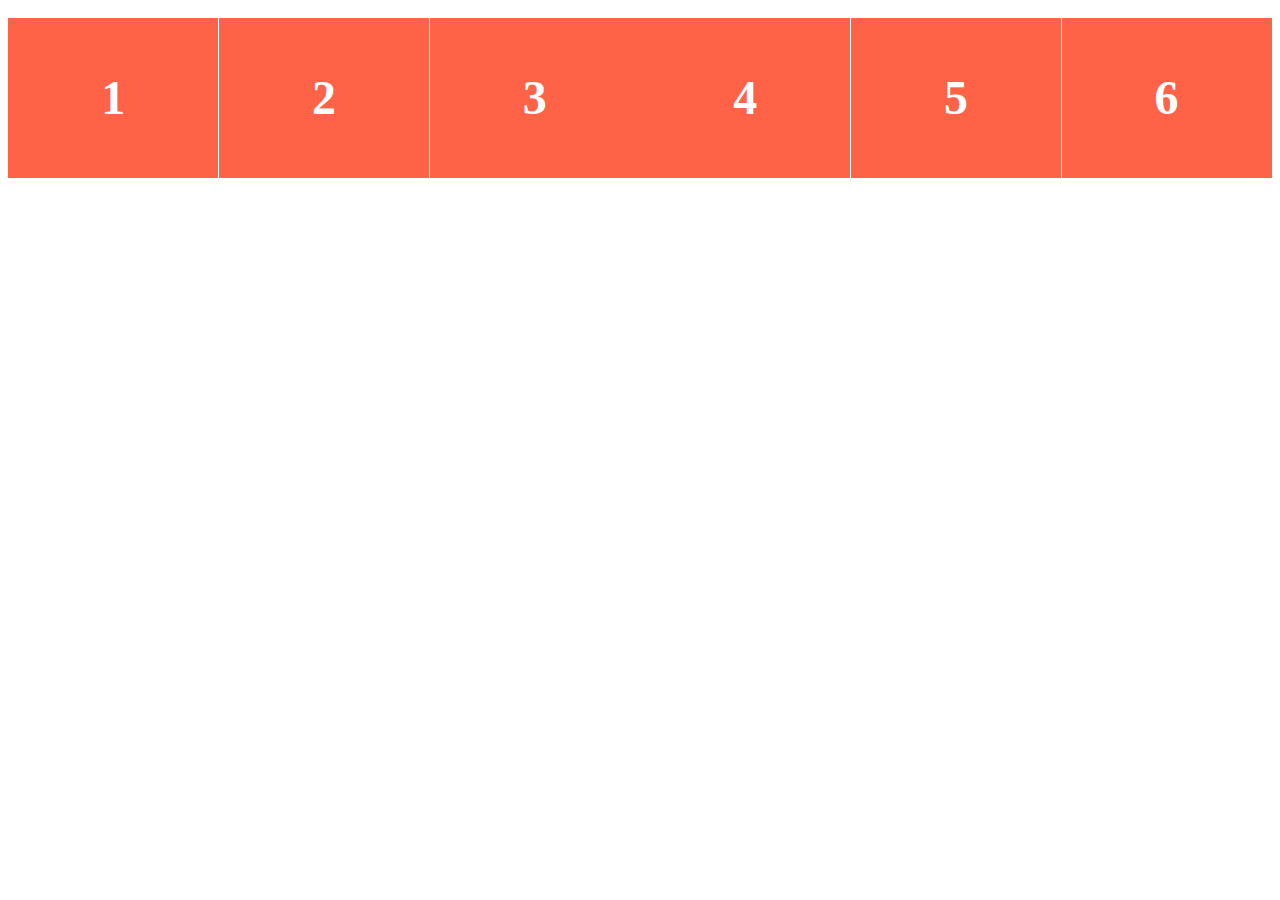
<file: index.html>
<!DOCTYPE html>
<html lang="en">
<head>
    <meta charset="UTF-8">
    <meta name="viewport" content="width=device-width, initial-scale=1.0">
    <title>Document</title>
    <link rel="stylesheet" href="./styles/index.css">
</head>
<body>
    <ul class="flex-container">
        <li class="flex-item">1</li>
        <li class="flex-item">2</li>
        <li class="flex-item">3</li>
        <li class="flex-item">4</li>
        <li class="flex-item">5</li>
        <li class="flex-item">6</li>
    </ul>
    
</body>
</html>
</file>
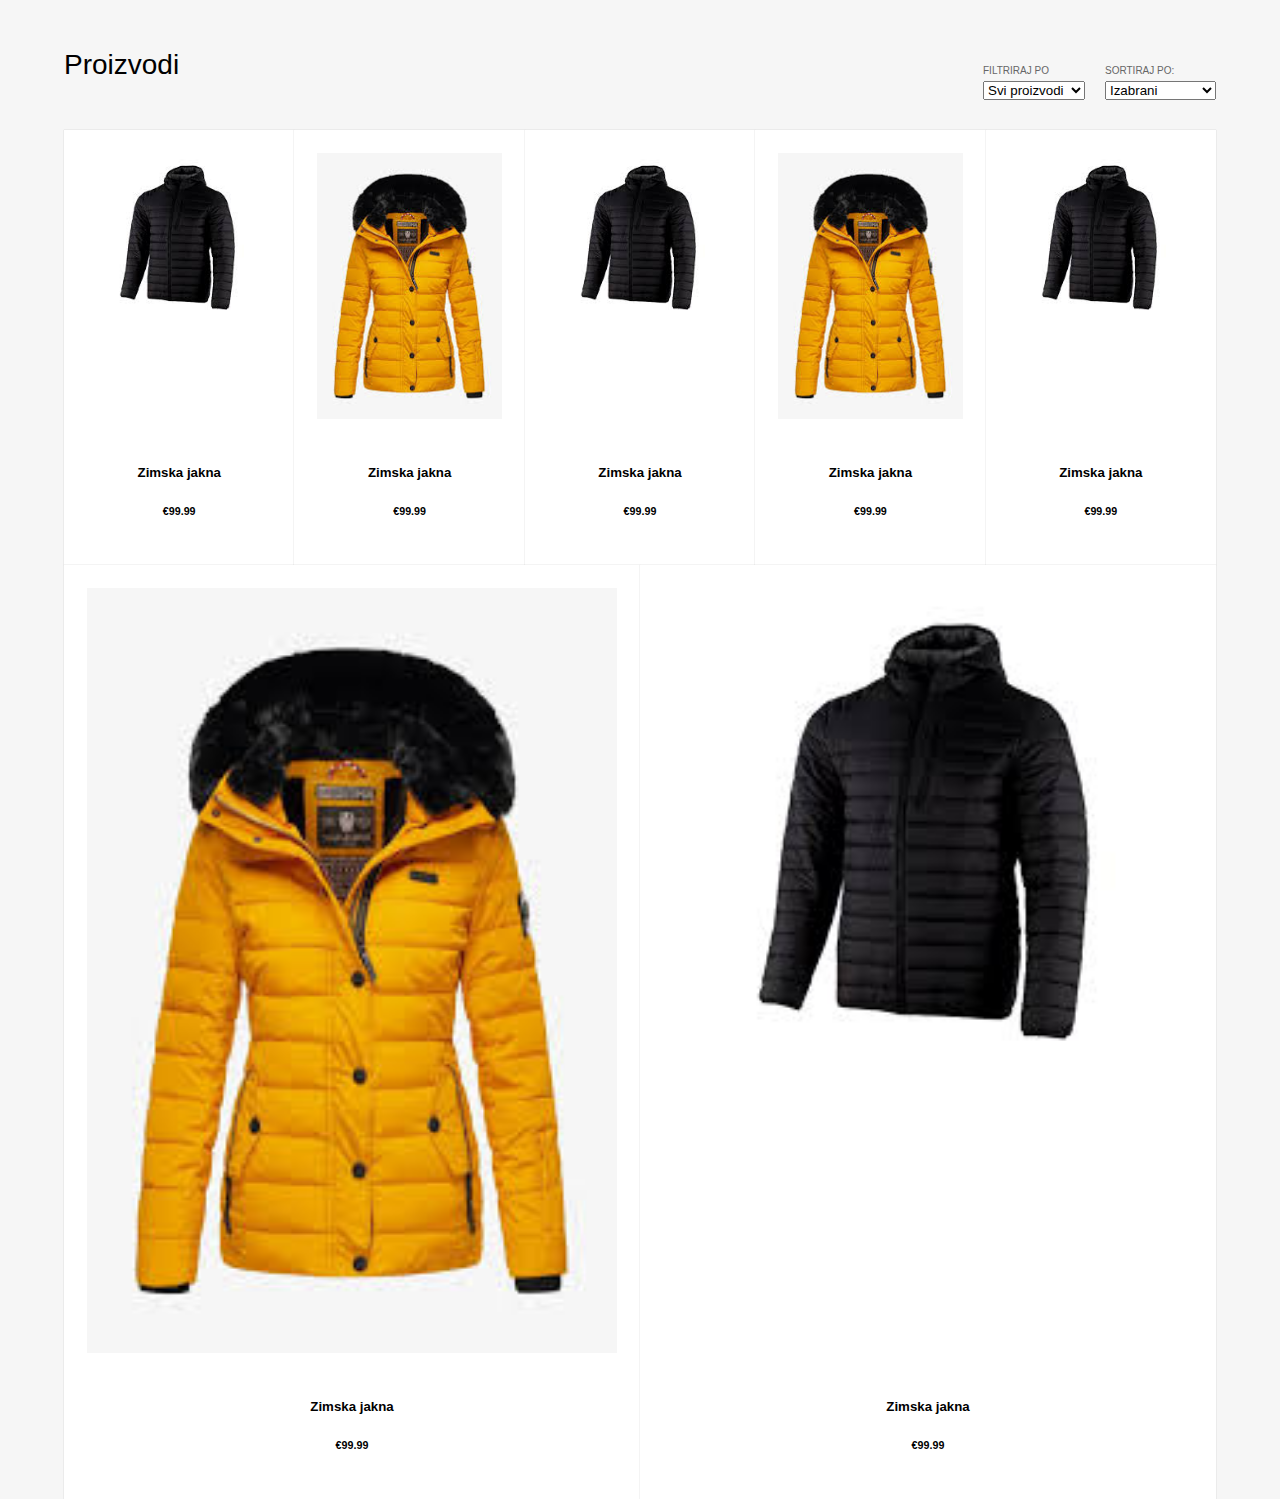
<file: proizvodi.html>
<!DOCTYPE html>
<html lang="en">
<head>
    <meta charset="UTF-8">
    <meta name="viewport" content="width=device-width, initial-scale=1.0">
    <title>Moj shop</title>
    <link rel="stylesheet" href="./styles/proizvodi.css">
</head>
<body>
    <nav class="product-filter">
        <h1>Proizvodi</h1>
        <div class="sort">
            <div class="collection-sort">
                <label>Filtriraj po</label>
                <select>
                    <option value="/">Svi proizvodi</option>
                    <option value="/">2024</option>
                    <option value="/">Jakne</option>
                    <option value="/">Ženske jakne</option>
                    <option value="/">Muške jakne</option>
                </select>
            </div>

            <div class="collection-sort">
                <label>Sortiraj po:</label>
                <select>
                    <option value="/">Izabrani</option>
                    <option value="/">Najprodavanije</option>
                    <option value="/">Abecedno, A-Z</option>
                    <option value="/">Abecedno, Z-A</option>
                </select>
            </div>
        </div>
    </nav>
    <section class="products">
        <div class="product-card">
            <div class="product-image">
                <img src="./img/muska-jakna.jpg" alt="">
            </div>
            <div class="product-info">
                <h5>Zimska jakna</h5>
                <h6>€99.99</h6>
            </div>
        </div>

        <div class="product-card">
            <div class="product-image">
                <img src="./img/zenska-jakna.jpg" alt="">
            </div>
            <div class="product-info">
                <h5>Zimska jakna</h5>
                <h6>€99.99</h6>
            </div>
        </div>

        <div class="product-card">
            <div class="product-image">
                <img src="./img/muska-jakna.jpg" alt="">
            </div>
            <div class="product-info">
                <h5>Zimska jakna</h5>
                <h6>€99.99</h6>
            </div>
        </div>

        <div class="product-card">
            <div class="product-image">
                <img src="./img/zenska-jakna.jpg" alt="">
            </div>
            <div class="product-info">
                <h5>Zimska jakna</h5>
                <h6>€99.99</h6>
            </div>
        </div>

        <div class="product-card">
            <div class="product-image">
                <img src="./img/muska-jakna.jpg" alt="">
            </div>
            <div class="product-info">
                <h5>Zimska jakna</h5>
                <h6>€99.99</h6>
            </div>
        </div>

        <div class="product-card">
            <div class="product-image">
                <img src="./img/zenska-jakna.jpg" alt="">
            </div>
            <div class="product-info">
                <h5>Zimska jakna</h5>
                <h6>€99.99</h6>
            </div>
        </div>

        <div class="product-card">
            <div class="product-image">
                <img src="./img/muska-jakna.jpg" alt="">
            </div>
            <div class="product-info">
                <h5>Zimska jakna</h5>
                <h6>€99.99</h6>
            </div>
        </div>



    </section>
</body>
</html>
</file>
<file: styles/index.css>
.flex-container {
    display: flex;
    flex-flow: wrap;
    justify-content: space-around;
    padding: 0;
    margin: 0;
    list-style: none;
}

.flex-item {
    background: tomato;
    padding: 5px;
    width: 200px;
    height: 150px;
    margin-top: 10px;
    line-height: 150px;
    color: white;
    font-weight: bold;
    font-size: 3em;
    text-align: center;
}
</file>
<file: styles/proizvodi.css>
body {
    margin: 0 auto;
    width: 90%;
    max-width: 1240px;
    font-family: Arial, Helvetica, sans-serif;
    background-color: #f6f6f6;
}

h1 {
    font-size: 28px;
    font-weight: 300;
    flex: 1;
}

label {
    color: #666;
    font-size: 10px;
    font-weight: 500;
    line-height: 2em;
    text-transform: uppercase;
}

.product-filter {
    display: flex;
    padding: 30px 0;
}

.sort {
    display: flex;
    align-self: flex-end;
}

.collection-sort {
    display: flex;
    flex-direction: column;
}

.collection-sort:first-child {
    padding-right: 20px;
}

.products {
    display: flex;
    flex-wrap: wrap;
}

.product-card {
    display: flex;
    flex-direction: column;
    padding: 2%;
    flex: 1 15%;
    background-color: #FFF;
    box-shadow: 0px 0px 1px 0px rgba(0, 0, 0, 0.25);
}

.product-image img {
    width: 100%;
}

.product-info {
    margin-top: auto;
    padding-top: 20px;
    text-align: center;
}
</file>
